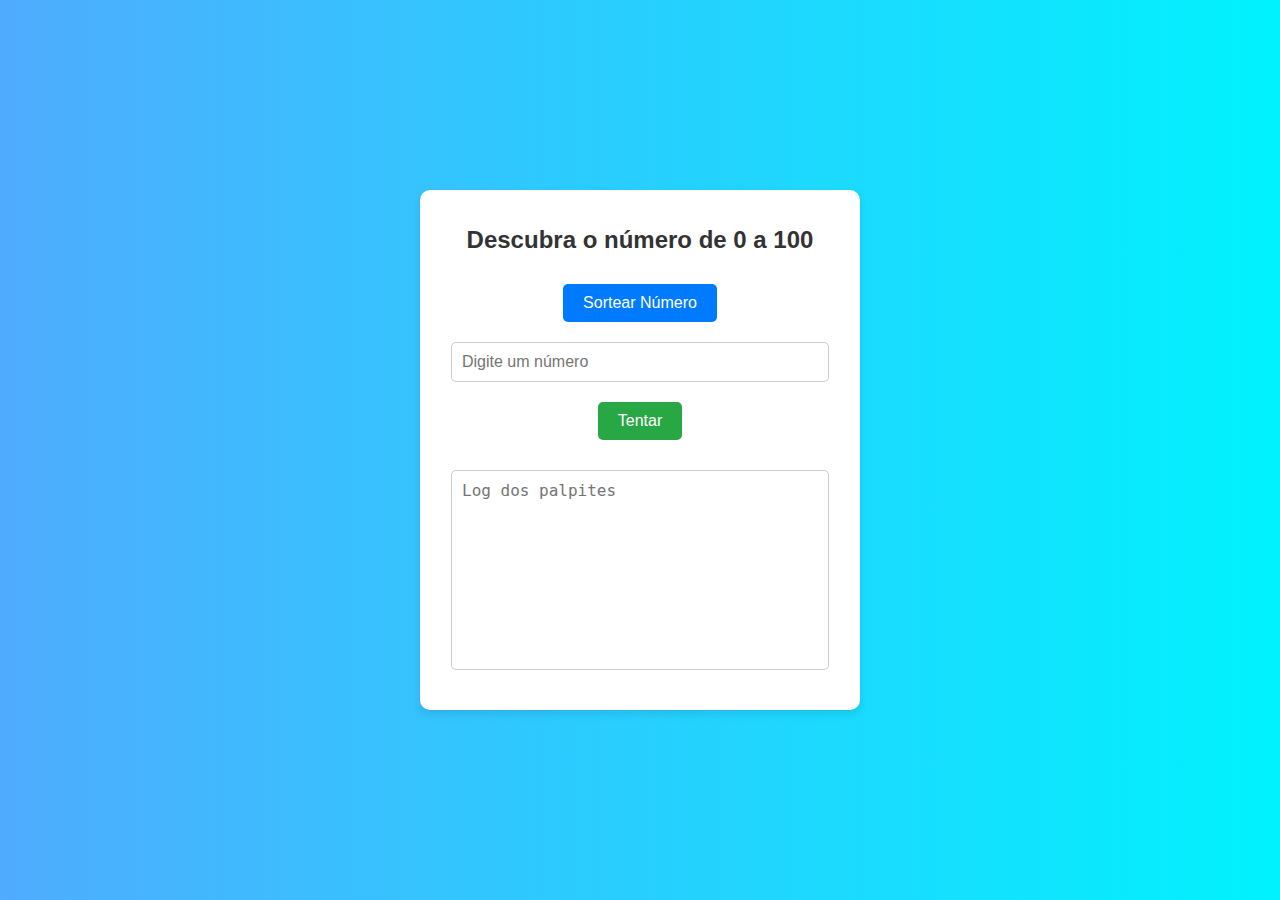
<file: index.html>
<!DOCTYPE html>
<html lang="pt-br">
<head>
    <meta charset="UTF-8">
    <meta name="viewport" content="width=device-width, initial-scale=1.0">
    <title>Acerte o Número</title>
    <link rel="stylesheet" href="styles.css">
</head>
<body>
    <div class="container">
        <div class="content">
            <h1>Descubra o número de 0 a 100</h1>
            <button onclick="refresh()" class="btn sortear">Sortear Número</button>
            <input type="text" id="bet" placeholder="Digite um número" onkeyup="handleKeyPress(event)" class="input-text">
            <button onclick="verifyNumber()" id="submit-button" class="btn tentar">Tentar</button>
            <textarea id="log" rows="10" cols="30" placeholder="Log dos palpites" readonly></textarea>
        </div>
    </div>
    <script src="script.js"></script>
</body>
</html>
</file>
<file: styles.css>
body {
    font-family: 'Arial', sans-serif;
    background: linear-gradient(to right, #4facfe, #00f2fe);
    margin: 0;
    display: flex;
    justify-content: center;
    align-items: center;
    height: 100vh;
}

.container {
    background-color: #ffffff;
    box-shadow: 0 4px 8px rgba(0, 0, 0, 0.1);
    border-radius: 10px;
    padding: 20px;
    max-width: 400px;
    width: 100%;
}

.content {
    text-align: center;
}

h1 {
    color: #333;
    font-size: 24px;
    margin-bottom: 20px;
}

.input-text {
    padding: 10px;
    margin: 10px;
    width: calc(100% - 22px);
    box-sizing: border-box;
    border: 1px solid #ccc;
    border-radius: 5px;
    font-size: 16px;
}

.btn {
    padding: 10px 20px;
    margin: 10px;
    cursor: pointer;
    border: none;
    border-radius: 5px;
    font-size: 16px;
}

.sortear {
    background-color: #007bff;
    color: white;
}

.tentar {
    background-color: #28a745;
    color: white;
}

.sortear:hover {
    background-color: #0056b3;
}

.tentar:hover {
    background-color: #218838;
}

textarea {
    display: block;
    margin: 20px auto;
    padding: 10px;
    width: calc(100% - 22px);
    box-sizing: border-box;
    height: 200px;
    resize: none;
    border: 1px solid #ccc;
    border-radius: 5px;
    font-size: 16px;
}
</file>
